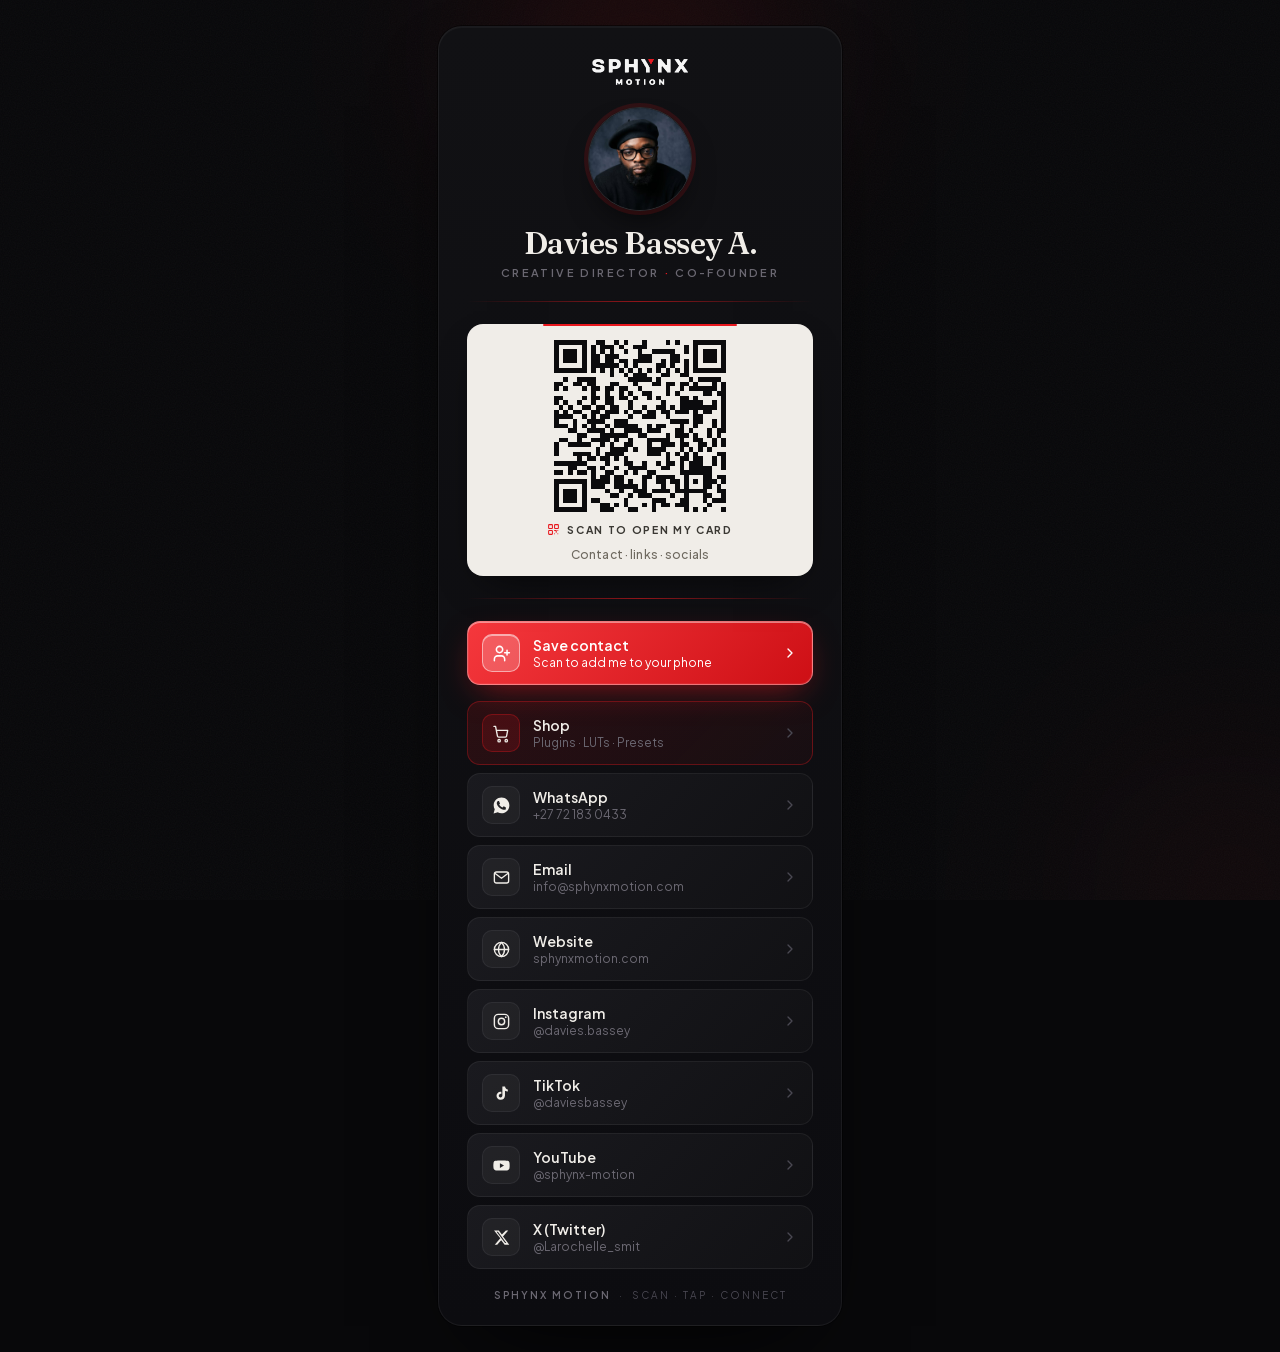
<file: index.html>
<!doctype html>
<html lang="en">
<head>
<title>Sphynx Motion Card</title>
<meta charset="utf-8">
<meta name="viewport" content="width=device-width, initial-scale=1, viewport-fit=cover">
<meta name="description" content="Davies Bassey A. — Sphynx Motion. Cinematic motion & brand film.">
<meta name="robots" content="noindex, nofollow">
<meta name="theme-color" content="#08080A">
<link rel="manifest" href="manifest.webmanifest">
<meta name="apple-mobile-web-app-capable" content="yes">
<meta name="mobile-web-app-capable" content="yes">
<meta name="apple-mobile-web-app-status-bar-style" content="black-translucent">
<meta name="apple-mobile-web-app-title" content="Sphynx">
<link rel="apple-touch-icon" href="icons/apple-touch-icon.png">
<link rel="icon" type="image/png" sizes="512x512" href="icons/icon-512.png">
<style>html,body{background:#08080A}</style>
<script>if('serviceWorker' in navigator){addEventListener('load',function(){navigator.serviceWorker.register('sw.js').then(function(r){r.update();}).catch(function(){});});}</script>
<style>
@font-face{font-family:'Fraunces';font-style:normal;font-weight:380 640;font-display:swap;src:url([data-uri]) format('woff2');unicode-range:U+0000-00FF, U+0131, U+0152-0153, U+02BB-02BC, U+02C6, U+02DA, U+02DC, U+0304, U+0308, U+0329, U+2000-206F, U+20AC, U+2122, U+2191, U+2193, U+2212, U+2215, U+FEFF, U+FFFD;}
@font-face{font-family:'Plus Jakarta Sans';font-style:normal;font-weight:400 700;font-display:swap;src:url([data-uri]) format('woff2');unicode-range:U+0000-00FF, U+0131, U+0152-0153, U+02BB-02BC, U+02C6, U+02DA, U+02DC, U+0304, U+0308, U+0329, U+2000-206F, U+20AC, U+2122, U+2191, U+2193, U+2212, U+2215, U+FEFF, U+FFFD;}
:root{
  --bg:#08080A; --bg2:#0C0C10; --surface:#111114; --surface-el:#1A1A1F;
  --border:rgba(255,255,255,.06); --border-2:rgba(255,255,255,.12);
  --text:#F0EDE8; --muted:#6B6872; --muted-2:#4A4852;
  --accent:#E8181E; --accent-2:#FF6B6E;
  --paper:#F0EDE8; --paper-ink:#0B0B0D;
  --display:'Fraunces',Georgia,serif; --ui:'Plus Jakarta Sans',system-ui,sans-serif;
}
*{box-sizing:border-box}
html{-webkit-text-size-adjust:100%}
body{margin:0;min-height:100dvh;background:var(--bg);color:var(--text);
  font-family:var(--ui);-webkit-font-smoothing:antialiased;
  display:flex;align-items:safe center;justify-content:center;
  padding:26px 16px;position:relative;overflow-x:hidden}
.atmos{position:fixed;inset:0;z-index:0;pointer-events:none;overflow:hidden}
.glow{position:absolute;border-radius:50%;filter:blur(90px);will-change:transform}
.glow.a{width:460px;height:460px;top:-180px;left:50%;margin-left:-230px;
  background:radial-gradient(circle,rgba(232,24,30,.16),transparent 68%);animation:drift 26s ease-in-out infinite}
.glow.b{width:420px;height:420px;bottom:-200px;right:-160px;background:radial-gradient(circle,rgba(232,24,30,.07),transparent 70%)}
.grain{position:absolute;inset:0;opacity:.04;mix-blend-mode:soft-light;
  background-image:url("data:image/svg+xml,%3Csvg xmlns='http://www.w3.org/2000/svg' width='140' height='140'%3E%3Cfilter id='n'%3E%3CfeTurbulence type='fractalNoise' baseFrequency='.85' numOctaves='2'/%3E%3C/filter%3E%3Crect width='100%25' height='100%25' filter='url(%23n)'/%3E%3C/svg%3E")}
@keyframes drift{0%,100%{transform:translate(0,0)}50%{transform:translate(-30px,30px)}}

.card{position:relative;z-index:1;width:100%;max-width:404px;
  background:linear-gradient(180deg,var(--surface),var(--bg2));
  border:1px solid var(--border);border-radius:24px;padding:30px 28px 24px;
  box-shadow:0 1px 0 rgba(255,255,255,.04) inset,0 40px 90px -40px rgba(0,0,0,.95),0 0 0 1px rgba(0,0,0,.5);
  opacity:0;transform:translateY(14px);animation:rise .85s cubic-bezier(.2,.7,.2,1) .05s forwards}
@keyframes rise{to{opacity:1;transform:none}}

.logo{display:block;height:26px;width:auto;margin:2px auto 22px;opacity:.96}
.hero{display:flex;flex-direction:column;align-items:center;text-align:center}
.avatar{width:104px;height:104px;border-radius:50%;object-fit:cover;border:1px solid var(--border-2);
  box-shadow:0 0 0 4px rgba(232,24,30,.14),0 16px 34px -14px rgba(0,0,0,.9)}
.name{font-family:var(--display);font-weight:560;font-optical-sizing:auto;font-size:31px;line-height:1.08;letter-spacing:-.015em;margin:16px 0 6px;text-wrap:balance}
.role{font-size:11px;font-weight:600;letter-spacing:.22em;text-transform:uppercase;color:var(--muted);margin:0}
.role .dot{color:var(--accent)}
.rule{height:1px;margin:22px 0;background:linear-gradient(to right,transparent,var(--accent),transparent);opacity:.6}

.qr-wrap{background:var(--paper);border-radius:16px;padding:16px 16px 14px;display:flex;flex-direction:column;align-items:center;gap:11px;box-shadow:0 16px 40px -20px rgba(0,0,0,.85);position:relative}
.qr-wrap::before{content:"";position:absolute;top:0;left:22%;right:22%;height:2px;background:var(--accent);border-radius:2px}
.qr{width:172px;height:172px;color:var(--paper-ink);display:block}
.qr svg{width:100%;height:100%;display:block}
.qr-cap{display:flex;align-items:center;gap:7px;font-size:10.5px;font-weight:700;letter-spacing:.16em;text-transform:uppercase;color:#3a3833}
.qr-cap svg{width:13px;height:13px;color:var(--accent)}
.qr-url{font-size:12px;color:#6f6a60;letter-spacing:.01em;font-weight:500}

.links{display:flex;flex-direction:column;gap:8px}
.link{display:flex;align-items:center;gap:13px;padding:12px 14px;border-radius:13px;text-decoration:none;color:var(--text);width:100%;text-align:left;font-family:var(--ui);font-size:inherit;cursor:pointer;
  background:linear-gradient(135deg,var(--surface-el),var(--surface));border:1px solid var(--border);
  transition:border-color .22s,transform .12s,box-shadow .22s,background .22s}
.ic{width:38px;height:38px;border-radius:10px;flex:none;display:grid;place-items:center;color:var(--text);background:rgba(255,255,255,.04);border:1px solid var(--border);transition:color .22s,background .22s,border-color .22s}
.ic svg{width:19px;height:19px;display:block}
.lt{display:flex;flex-direction:column;line-height:1.25;min-width:0}
.lt .k{font-size:14px;font-weight:600}
.lt .v{font-size:12px;color:var(--muted);overflow:hidden;text-overflow:ellipsis;white-space:nowrap;transition:color .22s}
.go{margin-left:auto;color:var(--muted-2);flex:none;transition:color .22s,transform .28s ease}
.go svg{width:16px;height:16px;display:block}

.link.feature{background:linear-gradient(135deg,rgba(232,24,30,.13),rgba(232,24,30,.045));border-color:rgba(232,24,30,.34)}
.link.feature .ic{color:var(--accent2);background:rgba(232,24,30,.15);border-color:rgba(232,24,30,.32)}

.link:hover,.link:active,.link.primary{
  background:linear-gradient(135deg,rgba(255,58,63,.96),rgba(214,16,22,.96));
  border-color:rgba(255,255,255,.38);
  box-shadow:0 12px 34px -12px rgba(232,24,30,.62),inset 0 1px 0 rgba(255,255,255,.4),inset 0 0 0 1px rgba(255,255,255,.06);
  transform:translateY(-1px)}
.link.primary{transform:none}
.link:hover .lt .k,.link:active .lt .k,.link.primary .lt .k,
.link:hover .lt .v,.link:active .lt .v,.link.primary .lt .v,
.link:hover .go,.link:active .go,.link.primary .go{color:#fff}
.link:hover .ic,.link:active .ic,.link.primary .ic{color:#fff;background:rgba(255,255,255,.20);border-color:rgba(255,255,255,.5);box-shadow:inset 0 1px 0 rgba(255,255,255,.5)}
.link:focus-visible{outline:2px solid #fff;outline-offset:2px}
.link.primary:focus-visible{outline:2px solid var(--accent-2)}
.link.primary[aria-expanded="true"] .go{transform:rotate(90deg)}

.savepanel{overflow:hidden;max-height:0;opacity:0;transition:max-height .42s cubic-bezier(.2,.7,.2,1),opacity .3s ease,margin-top .3s ease;margin-top:0}
.savepanel.open{max-height:360px;opacity:1;margin-top:8px}
.savecard{background:var(--paper);border-radius:14px;padding:16px;display:flex;flex-direction:column;align-items:center;gap:9px;position:relative}
.savecard::before{content:"";position:absolute;top:0;left:26%;right:26%;height:2px;background:var(--accent);border-radius:2px}
.savecard .qr{width:186px;height:186px}
.savecard .cap{font-size:11px;font-weight:700;letter-spacing:.1em;text-transform:uppercase;color:#3a3833;text-align:center}
.savecard .sub{font-size:11.5px;color:#6f6a60;text-align:center;font-weight:500}

footer{margin-top:20px;text-align:center;font-size:10px;letter-spacing:.2em;text-transform:uppercase;color:var(--muted-2)}
footer b{color:var(--muted);font-weight:600}

@media (max-width:360px){.card{padding:26px 20px 20px}.name{font-size:28px}.qr{width:154px;height:154px}}
@media (prefers-reduced-motion:reduce){.glow{animation:none}.card{animation:none;opacity:1;transform:none}.savepanel{transition:none}}
</style>
</head>
<body>
<div class="atmos" aria-hidden="true"><div class="glow a"></div><div class="glow b"></div><div class="grain"></div></div>

<main class="card">
  <img class="logo" alt="Sphynx Motion" src="[data-uri]">
  <div class="hero">
    <img class="avatar" alt="Davies Bassey A." src="[data-uri]">
    <h1 class="name">Davies Bassey A.</h1>
    <p class="role">Creative Director <span class="dot">&middot;</span> Co-Founder</p>
  </div>

  <div class="rule"></div>

  <div class="qr-wrap">
    <div class="qr"><svg xmlns="http://www.w3.org/2000/svg" viewBox="0 0 37 37" shape-rendering="crispEdges" fill="currentColor"><rect x="0" y="0" width="7" height="1"/><rect x="9" y="0" width="2" height="1"/><rect x="13" y="0" width="1" height="1"/><rect x="15" y="0" width="1" height="1"/><rect x="19" y="0" width="1" height="1"/><rect x="24" y="0" width="1" height="1"/><rect x="26" y="0" width="1" height="1"/><rect x="30" y="0" width="7" height="1"/><rect x="0" y="1" width="1" height="1"/><rect x="6" y="1" width="1" height="1"/><rect x="8" y="1" width="1" height="1"/><rect x="10" y="1" width="3" height="1"/><rect x="14" y="1" width="1" height="1"/><rect x="17" y="1" width="3" height="1"/><rect x="28" y="1" width="1" height="1"/><rect x="30" y="1" width="1" height="1"/><rect x="36" y="1" width="1" height="1"/><rect x="0" y="2" width="1" height="1"/><rect x="2" y="2" width="3" height="1"/><rect x="6" y="2" width="1" height="1"/><rect x="8" y="2" width="1" height="1"/><rect x="10" y="2" width="1" height="1"/><rect x="12" y="2" width="1" height="1"/><rect x="15" y="2" width="1" height="1"/><rect x="18" y="2" width="1" height="1"/><rect x="21" y="2" width="5" height="1"/><rect x="28" y="2" width="1" height="1"/><rect x="30" y="2" width="1" height="1"/><rect x="32" y="2" width="3" height="1"/><rect x="36" y="2" width="1" height="1"/><rect x="0" y="3" width="1" height="1"/><rect x="2" y="3" width="3" height="1"/><rect x="6" y="3" width="1" height="1"/><rect x="8" y="3" width="2" height="1"/><rect x="11" y="3" width="3" height="1"/><rect x="18" y="3" width="3" height="1"/><rect x="25" y="3" width="2" height="1"/><rect x="30" y="3" width="1" height="1"/><rect x="32" y="3" width="3" height="1"/><rect x="36" y="3" width="1" height="1"/><rect x="0" y="4" width="1" height="1"/><rect x="2" y="4" width="3" height="1"/><rect x="6" y="4" width="1" height="1"/><rect x="8" y="4" width="2" height="1"/><rect x="11" y="4" width="2" height="1"/><rect x="14" y="4" width="2" height="1"/><rect x="17" y="4" width="4" height="1"/><rect x="23" y="4" width="1" height="1"/><rect x="25" y="4" width="2" height="1"/><rect x="28" y="4" width="1" height="1"/><rect x="30" y="4" width="1" height="1"/><rect x="32" y="4" width="3" height="1"/><rect x="36" y="4" width="1" height="1"/><rect x="0" y="5" width="1" height="1"/><rect x="6" y="5" width="1" height="1"/><rect x="8" y="5" width="6" height="1"/><rect x="15" y="5" width="1" height="1"/><rect x="17" y="5" width="1" height="1"/><rect x="22" y="5" width="2" height="1"/><rect x="25" y="5" width="1" height="1"/><rect x="28" y="5" width="1" height="1"/><rect x="30" y="5" width="1" height="1"/><rect x="36" y="5" width="1" height="1"/><rect x="0" y="6" width="7" height="1"/><rect x="8" y="6" width="1" height="1"/><rect x="10" y="6" width="1" height="1"/><rect x="12" y="6" width="1" height="1"/><rect x="14" y="6" width="1" height="1"/><rect x="16" y="6" width="1" height="1"/><rect x="18" y="6" width="1" height="1"/><rect x="20" y="6" width="1" height="1"/><rect x="22" y="6" width="1" height="1"/><rect x="24" y="6" width="1" height="1"/><rect x="26" y="6" width="1" height="1"/><rect x="28" y="6" width="1" height="1"/><rect x="30" y="6" width="7" height="1"/><rect x="12" y="7" width="1" height="1"/><rect x="15" y="7" width="1" height="1"/><rect x="17" y="7" width="3" height="1"/><rect x="23" y="7" width="2" height="1"/><rect x="27" y="7" width="2" height="1"/><rect x="2" y="8" width="1" height="1"/><rect x="5" y="8" width="4" height="1"/><rect x="16" y="8" width="5" height="1"/><rect x="22" y="8" width="1" height="1"/><rect x="29" y="8" width="1" height="1"/><rect x="31" y="8" width="5" height="1"/><rect x="0" y="9" width="2" height="1"/><rect x="4" y="9" width="2" height="1"/><rect x="7" y="9" width="2" height="1"/><rect x="12" y="9" width="2" height="1"/><rect x="17" y="9" width="1" height="1"/><rect x="21" y="9" width="2" height="1"/><rect x="24" y="9" width="2" height="1"/><rect x="27" y="9" width="2" height="1"/><rect x="30" y="9" width="1" height="1"/><rect x="34" y="9" width="1" height="1"/><rect x="36" y="9" width="1" height="1"/><rect x="0" y="10" width="1" height="1"/><rect x="2" y="10" width="1" height="1"/><rect x="6" y="10" width="1" height="1"/><rect x="8" y="10" width="2" height="1"/><rect x="11" y="10" width="2" height="1"/><rect x="14" y="10" width="2" height="1"/><rect x="18" y="10" width="1" height="1"/><rect x="24" y="10" width="1" height="1"/><rect x="27" y="10" width="1" height="1"/><rect x="29" y="10" width="6" height="1"/><rect x="36" y="10" width="1" height="1"/><rect x="8" y="11" width="1" height="1"/><rect x="11" y="11" width="1" height="1"/><rect x="14" y="11" width="1" height="1"/><rect x="16" y="11" width="1" height="1"/><rect x="19" y="11" width="2" height="1"/><rect x="24" y="11" width="1" height="1"/><rect x="26" y="11" width="1" height="1"/><rect x="32" y="11" width="2" height="1"/><rect x="35" y="11" width="2" height="1"/><rect x="0" y="12" width="2" height="1"/><rect x="6" y="12" width="1" height="1"/><rect x="8" y="12" width="2" height="1"/><rect x="11" y="12" width="2" height="1"/><rect x="14" y="12" width="2" height="1"/><rect x="17" y="12" width="1" height="1"/><rect x="20" y="12" width="1" height="1"/><rect x="22" y="12" width="1" height="1"/><rect x="27" y="12" width="2" height="1"/><rect x="30" y="12" width="1" height="1"/><rect x="36" y="12" width="1" height="1"/><rect x="0" y="13" width="1" height="1"/><rect x="2" y="13" width="1" height="1"/><rect x="5" y="13" width="1" height="1"/><rect x="8" y="13" width="1" height="1"/><rect x="11" y="13" width="2" height="1"/><rect x="16" y="13" width="1" height="1"/><rect x="23" y="13" width="1" height="1"/><rect x="27" y="13" width="5" height="1"/><rect x="34" y="13" width="1" height="1"/><rect x="36" y="13" width="1" height="1"/><rect x="1" y="14" width="1" height="1"/><rect x="3" y="14" width="1" height="1"/><rect x="6" y="14" width="2" height="1"/><rect x="9" y="14" width="2" height="1"/><rect x="12" y="14" width="2" height="1"/><rect x="16" y="14" width="1" height="1"/><rect x="19" y="14" width="1" height="1"/><rect x="22" y="14" width="2" height="1"/><rect x="25" y="14" width="1" height="1"/><rect x="27" y="14" width="8" height="1"/><rect x="36" y="14" width="1" height="1"/><rect x="0" y="15" width="1" height="1"/><rect x="2" y="15" width="1" height="1"/><rect x="4" y="15" width="2" height="1"/><rect x="8" y="15" width="2" height="1"/><rect x="11" y="15" width="3" height="1"/><rect x="15" y="15" width="1" height="1"/><rect x="17" y="15" width="2" height="1"/><rect x="20" y="15" width="2" height="1"/><rect x="23" y="15" width="2" height="1"/><rect x="26" y="15" width="3" height="1"/><rect x="30" y="15" width="1" height="1"/><rect x="32" y="15" width="2" height="1"/><rect x="36" y="15" width="1" height="1"/><rect x="0" y="16" width="4" height="1"/><rect x="6" y="16" width="1" height="1"/><rect x="8" y="16" width="1" height="1"/><rect x="10" y="16" width="2" height="1"/><rect x="16" y="16" width="1" height="1"/><rect x="19" y="16" width="3" height="1"/><rect x="24" y="16" width="1" height="1"/><rect x="30" y="16" width="2" height="1"/><rect x="36" y="16" width="1" height="1"/><rect x="0" y="17" width="1" height="1"/><rect x="4" y="17" width="1" height="1"/><rect x="7" y="17" width="4" height="1"/><rect x="13" y="17" width="3" height="1"/><rect x="25" y="17" width="4" height="1"/><rect x="30" y="17" width="2" height="1"/><rect x="34" y="17" width="1" height="1"/><rect x="36" y="17" width="1" height="1"/><rect x="0" y="18" width="3" height="1"/><rect x="4" y="18" width="1" height="1"/><rect x="6" y="18" width="1" height="1"/><rect x="8" y="18" width="1" height="1"/><rect x="11" y="18" width="1" height="1"/><rect x="13" y="18" width="5" height="1"/><rect x="20" y="18" width="1" height="1"/><rect x="22" y="18" width="2" height="1"/><rect x="27" y="18" width="1" height="1"/><rect x="30" y="18" width="1" height="1"/><rect x="34" y="18" width="1" height="1"/><rect x="36" y="18" width="1" height="1"/><rect x="3" y="19" width="2" height="1"/><rect x="7" y="19" width="4" height="1"/><rect x="12" y="19" width="1" height="1"/><rect x="15" y="19" width="4" height="1"/><rect x="20" y="19" width="3" height="1"/><rect x="26" y="19" width="2" height="1"/><rect x="29" y="19" width="1" height="1"/><rect x="33" y="19" width="1" height="1"/><rect x="35" y="19" width="2" height="1"/><rect x="5" y="20" width="2" height="1"/><rect x="10" y="20" width="6" height="1"/><rect x="18" y="20" width="2" height="1"/><rect x="24" y="20" width="1" height="1"/><rect x="26" y="20" width="3" height="1"/><rect x="30" y="20" width="1" height="1"/><rect x="33" y="20" width="1" height="1"/><rect x="35" y="20" width="1" height="1"/><rect x="1" y="21" width="2" height="1"/><rect x="5" y="21" width="1" height="1"/><rect x="8" y="21" width="4" height="1"/><rect x="13" y="21" width="1" height="1"/><rect x="16" y="21" width="1" height="1"/><rect x="20" y="21" width="5" height="1"/><rect x="27" y="21" width="1" height="1"/><rect x="30" y="21" width="2" height="1"/><rect x="34" y="21" width="1" height="1"/><rect x="36" y="21" width="1" height="1"/><rect x="0" y="22" width="1" height="1"/><rect x="3" y="22" width="5" height="1"/><rect x="10" y="22" width="1" height="1"/><rect x="12" y="22" width="1" height="1"/><rect x="15" y="22" width="2" height="1"/><rect x="20" y="22" width="1" height="1"/><rect x="23" y="22" width="3" height="1"/><rect x="27" y="22" width="2" height="1"/><rect x="31" y="22" width="2" height="1"/><rect x="34" y="22" width="1" height="1"/><rect x="36" y="22" width="1" height="1"/><rect x="0" y="23" width="1" height="1"/><rect x="9" y="23" width="1" height="1"/><rect x="12" y="23" width="4" height="1"/><rect x="17" y="23" width="1" height="1"/><rect x="20" y="23" width="4" height="1"/><rect x="27" y="23" width="1" height="1"/><rect x="29" y="23" width="1" height="1"/><rect x="31" y="23" width="1" height="1"/><rect x="33" y="23" width="1" height="1"/><rect x="0" y="24" width="1" height="1"/><rect x="4" y="24" width="4" height="1"/><rect x="9" y="24" width="1" height="1"/><rect x="11" y="24" width="4" height="1"/><rect x="20" y="24" width="3" height="1"/><rect x="24" y="24" width="1" height="1"/><rect x="26" y="24" width="1" height="1"/><rect x="28" y="24" width="1" height="1"/><rect x="30" y="24" width="1" height="1"/><rect x="35" y="24" width="2" height="1"/><rect x="5" y="25" width="1" height="1"/><rect x="7" y="25" width="2" height="1"/><rect x="10" y="25" width="2" height="1"/><rect x="13" y="25" width="1" height="1"/><rect x="15" y="25" width="1" height="1"/><rect x="24" y="25" width="1" height="1"/><rect x="27" y="25" width="2" height="1"/><rect x="30" y="25" width="2" height="1"/><rect x="34" y="25" width="1" height="1"/><rect x="36" y="25" width="1" height="1"/><rect x="0" y="26" width="7" height="1"/><rect x="11" y="26" width="1" height="1"/><rect x="15" y="26" width="2" height="1"/><rect x="19" y="26" width="1" height="1"/><rect x="22" y="26" width="1" height="1"/><rect x="24" y="26" width="2" height="1"/><rect x="27" y="26" width="1" height="1"/><rect x="29" y="26" width="3" height="1"/><rect x="34" y="26" width="1" height="1"/><rect x="36" y="26" width="1" height="1"/><rect x="3" y="27" width="2" height="1"/><rect x="7" y="27" width="2" height="1"/><rect x="10" y="27" width="1" height="1"/><rect x="13" y="27" width="1" height="1"/><rect x="16" y="27" width="4" height="1"/><rect x="23" y="27" width="2" height="1"/><rect x="27" y="27" width="1" height="1"/><rect x="29" y="27" width="5" height="1"/><rect x="36" y="27" width="1" height="1"/><rect x="0" y="28" width="2" height="1"/><rect x="3" y="28" width="1" height="1"/><rect x="5" y="28" width="2" height="1"/><rect x="8" y="28" width="1" height="1"/><rect x="11" y="28" width="2" height="1"/><rect x="15" y="28" width="1" height="1"/><rect x="17" y="28" width="1" height="1"/><rect x="20" y="28" width="2" height="1"/><rect x="27" y="28" width="7" height="1"/><rect x="8" y="29" width="1" height="1"/><rect x="10" y="29" width="2" height="1"/><rect x="13" y="29" width="2" height="1"/><rect x="19" y="29" width="2" height="1"/><rect x="22" y="29" width="4" height="1"/><rect x="28" y="29" width="1" height="1"/><rect x="32" y="29" width="2" height="1"/><rect x="35" y="29" width="2" height="1"/><rect x="0" y="30" width="7" height="1"/><rect x="8" y="30" width="4" height="1"/><rect x="13" y="30" width="2" height="1"/><rect x="16" y="30" width="1" height="1"/><rect x="19" y="30" width="1" height="1"/><rect x="22" y="30" width="2" height="1"/><rect x="25" y="30" width="2" height="1"/><rect x="28" y="30" width="1" height="1"/><rect x="30" y="30" width="1" height="1"/><rect x="32" y="30" width="3" height="1"/><rect x="36" y="30" width="1" height="1"/><rect x="0" y="31" width="1" height="1"/><rect x="6" y="31" width="1" height="1"/><rect x="8" y="31" width="3" height="1"/><rect x="13" y="31" width="5" height="1"/><rect x="19" y="31" width="1" height="1"/><rect x="23" y="31" width="1" height="1"/><rect x="26" y="31" width="1" height="1"/><rect x="28" y="31" width="1" height="1"/><rect x="32" y="31" width="2" height="1"/><rect x="35" y="31" width="1" height="1"/><rect x="0" y="32" width="1" height="1"/><rect x="2" y="32" width="3" height="1"/><rect x="6" y="32" width="1" height="1"/><rect x="11" y="32" width="1" height="1"/><rect x="14" y="32" width="1" height="1"/><rect x="17" y="32" width="3" height="1"/><rect x="21" y="32" width="4" height="1"/><rect x="26" y="32" width="7" height="1"/><rect x="35" y="32" width="2" height="1"/><rect x="0" y="33" width="1" height="1"/><rect x="2" y="33" width="3" height="1"/><rect x="6" y="33" width="1" height="1"/><rect x="12" y="33" width="2" height="1"/><rect x="16" y="33" width="1" height="1"/><rect x="18" y="33" width="3" height="1"/><rect x="25" y="33" width="1" height="1"/><rect x="28" y="33" width="1" height="1"/><rect x="32" y="33" width="2" height="1"/><rect x="36" y="33" width="1" height="1"/><rect x="0" y="34" width="1" height="1"/><rect x="2" y="34" width="3" height="1"/><rect x="6" y="34" width="1" height="1"/><rect x="8" y="34" width="2" height="1"/><rect x="15" y="34" width="1" height="1"/><rect x="21" y="34" width="3" height="1"/><rect x="27" y="34" width="2" height="1"/><rect x="32" y="34" width="1" height="1"/><rect x="34" y="34" width="3" height="1"/><rect x="0" y="35" width="1" height="1"/><rect x="6" y="35" width="1" height="1"/><rect x="10" y="35" width="2" height="1"/><rect x="13" y="35" width="1" height="1"/><rect x="15" y="35" width="1" height="1"/><rect x="19" y="35" width="1" height="1"/><rect x="21" y="35" width="1" height="1"/><rect x="23" y="35" width="2" height="1"/><rect x="26" y="35" width="3" height="1"/><rect x="33" y="35" width="1" height="1"/><rect x="0" y="36" width="7" height="1"/><rect x="10" y="36" width="3" height="1"/><rect x="16" y="36" width="2" height="1"/><rect x="21" y="36" width="1" height="1"/><rect x="28" y="36" width="1" height="1"/><rect x="30" y="36" width="1" height="1"/><rect x="32" y="36" width="1" height="1"/><rect x="36" y="36" width="1" height="1"/></svg></div>
    <div class="qr-cap"><svg viewBox="0 0 24 24" fill="none" stroke="currentColor" stroke-width="1.9" stroke-linecap="round" stroke-linejoin="round"><rect x="3" y="3" width="7" height="7" rx="1"/><rect x="14" y="3" width="7" height="7" rx="1"/><rect x="3" y="14" width="7" height="7" rx="1"/><path d="M14 14h3v3M20 14v.01M14 20v.01M20 20v.01M17 17h.01"/></svg> Scan to open my card</div>
    <div class="qr-url">Contact &middot; links &middot; socials</div>
  </div>

  <div class="rule"></div>

  <div class="links">
    <button class="link primary" id="saveBtn" type="button" aria-expanded="false" aria-controls="savePanel">
      <span class="ic" aria-hidden="true"><svg viewBox="0 0 24 24" fill="none" stroke="currentColor" stroke-width="1.9" stroke-linecap="round" stroke-linejoin="round"><path d="M16 21v-2a4 4 0 0 0-4-4H7a4 4 0 0 0-4 4v2"/><circle cx="9.5" cy="7" r="4"/><path d="M19 8v6M22 11h-6"/></svg></span>
      <span class="lt"><span class="k">Save contact</span><span class="v">Scan to add me to your phone</span></span>
      <span class="go" aria-hidden="true"><svg viewBox="0 0 24 24" fill="none" stroke="currentColor" stroke-width="2" stroke-linecap="round" stroke-linejoin="round"><path d="M9 6l6 6-6 6"/></svg></span>
    </button>

    <div class="savepanel" id="savePanel">
      <div class="savecard">
        <div class="qr" style="color:var(--paper-ink)"><svg xmlns="http://www.w3.org/2000/svg" viewBox="0 0 61 61" shape-rendering="crispEdges" fill="currentColor"><rect x="0" y="0" width="7" height="1"/><rect x="8" y="0" width="2" height="1"/><rect x="11" y="0" width="5" height="1"/><rect x="18" y="0" width="3" height="1"/><rect x="24" y="0" width="1" height="1"/><rect x="26" y="0" width="1" height="1"/><rect x="31" y="0" width="2" height="1"/><rect x="38" y="0" width="1" height="1"/><rect x="41" y="0" width="4" height="1"/><rect x="47" y="0" width="1" height="1"/><rect x="51" y="0" width="2" height="1"/><rect x="54" y="0" width="7" height="1"/><rect x="0" y="1" width="1" height="1"/><rect x="6" y="1" width="1" height="1"/><rect x="12" y="1" width="4" height="1"/><rect x="18" y="1" width="2" height="1"/><rect x="21" y="1" width="1" height="1"/><rect x="27" y="1" width="1" height="1"/><rect x="29" y="1" width="2" height="1"/><rect x="34" y="1" width="2" height="1"/><rect x="37" y="1" width="1" height="1"/><rect x="40" y="1" width="2" height="1"/><rect x="43" y="1" width="4" height="1"/><rect x="49" y="1" width="1" height="1"/><rect x="51" y="1" width="2" height="1"/><rect x="54" y="1" width="1" height="1"/><rect x="60" y="1" width="1" height="1"/><rect x="0" y="2" width="1" height="1"/><rect x="2" y="2" width="3" height="1"/><rect x="6" y="2" width="1" height="1"/><rect x="9" y="2" width="3" height="1"/><rect x="13" y="2" width="3" height="1"/><rect x="18" y="2" width="1" height="1"/><rect x="23" y="2" width="1" height="1"/><rect x="26" y="2" width="3" height="1"/><rect x="32" y="2" width="2" height="1"/><rect x="35" y="2" width="1" height="1"/><rect x="37" y="2" width="1" height="1"/><rect x="40" y="2" width="1" height="1"/><rect x="42" y="2" width="1" height="1"/><rect x="47" y="2" width="2" height="1"/><rect x="50" y="2" width="3" height="1"/><rect x="54" y="2" width="1" height="1"/><rect x="56" y="2" width="3" height="1"/><rect x="60" y="2" width="1" height="1"/><rect x="0" y="3" width="1" height="1"/><rect x="2" y="3" width="3" height="1"/><rect x="6" y="3" width="1" height="1"/><rect x="8" y="3" width="1" height="1"/><rect x="11" y="3" width="1" height="1"/><rect x="14" y="3" width="2" height="1"/><rect x="17" y="3" width="1" height="1"/><rect x="22" y="3" width="3" height="1"/><rect x="27" y="3" width="1" height="1"/><rect x="29" y="3" width="5" height="1"/><rect x="38" y="3" width="1" height="1"/><rect x="40" y="3" width="1" height="1"/><rect x="49" y="3" width="2" height="1"/><rect x="52" y="3" width="1" height="1"/><rect x="54" y="3" width="1" height="1"/><rect x="56" y="3" width="3" height="1"/><rect x="60" y="3" width="1" height="1"/><rect x="0" y="4" width="1" height="1"/><rect x="2" y="4" width="3" height="1"/><rect x="6" y="4" width="1" height="1"/><rect x="8" y="4" width="4" height="1"/><rect x="14" y="4" width="5" height="1"/><rect x="22" y="4" width="1" height="1"/><rect x="25" y="4" width="8" height="1"/><rect x="35" y="4" width="1" height="1"/><rect x="38" y="4" width="3" height="1"/><rect x="42" y="4" width="2" height="1"/><rect x="45" y="4" width="1" height="1"/><rect x="50" y="4" width="2" height="1"/><rect x="54" y="4" width="1" height="1"/><rect x="56" y="4" width="3" height="1"/><rect x="60" y="4" width="1" height="1"/><rect x="0" y="5" width="1" height="1"/><rect x="6" y="5" width="1" height="1"/><rect x="8" y="5" width="4" height="1"/><rect x="13" y="5" width="1" height="1"/><rect x="15" y="5" width="5" height="1"/><rect x="21" y="5" width="1" height="1"/><rect x="25" y="5" width="2" height="1"/><rect x="28" y="5" width="1" height="1"/><rect x="32" y="5" width="1" height="1"/><rect x="36" y="5" width="3" height="1"/><rect x="40" y="5" width="1" height="1"/><rect x="42" y="5" width="3" height="1"/><rect x="46" y="5" width="3" height="1"/><rect x="50" y="5" width="1" height="1"/><rect x="54" y="5" width="1" height="1"/><rect x="60" y="5" width="1" height="1"/><rect x="0" y="6" width="7" height="1"/><rect x="8" y="6" width="1" height="1"/><rect x="10" y="6" width="1" height="1"/><rect x="12" y="6" width="1" height="1"/><rect x="14" y="6" width="1" height="1"/><rect x="16" y="6" width="1" height="1"/><rect x="18" y="6" width="1" height="1"/><rect x="20" y="6" width="1" height="1"/><rect x="22" y="6" width="1" height="1"/><rect x="24" y="6" width="1" height="1"/><rect x="26" y="6" width="1" height="1"/><rect x="28" y="6" width="1" height="1"/><rect x="30" y="6" width="1" height="1"/><rect x="32" y="6" width="1" height="1"/><rect x="34" y="6" width="1" height="1"/><rect x="36" y="6" width="1" height="1"/><rect x="38" y="6" width="1" height="1"/><rect x="40" y="6" width="1" height="1"/><rect x="42" y="6" width="1" height="1"/><rect x="44" y="6" width="1" height="1"/><rect x="46" y="6" width="1" height="1"/><rect x="48" y="6" width="1" height="1"/><rect x="50" y="6" width="1" height="1"/><rect x="52" y="6" width="1" height="1"/><rect x="54" y="6" width="7" height="1"/><rect x="8" y="7" width="1" height="1"/><rect x="11" y="7" width="1" height="1"/><rect x="16" y="7" width="2" height="1"/><rect x="20" y="7" width="1" height="1"/><rect x="22" y="7" width="3" height="1"/><rect x="26" y="7" width="3" height="1"/><rect x="32" y="7" width="2" height="1"/><rect x="35" y="7" width="2" height="1"/><rect x="38" y="7" width="2" height="1"/><rect x="41" y="7" width="1" height="1"/><rect x="43" y="7" width="1" height="1"/><rect x="45" y="7" width="3" height="1"/><rect x="0" y="8" width="1" height="1"/><rect x="4" y="8" width="1" height="1"/><rect x="6" y="8" width="4" height="1"/><rect x="11" y="8" width="2" height="1"/><rect x="15" y="8" width="1" height="1"/><rect x="17" y="8" width="2" height="1"/><rect x="20" y="8" width="1" height="1"/><rect x="23" y="8" width="1" height="1"/><rect x="26" y="8" width="8" height="1"/><rect x="35" y="8" width="3" height="1"/><rect x="41" y="8" width="1" height="1"/><rect x="44" y="8" width="1" height="1"/><rect x="46" y="8" width="1" height="1"/><rect x="48" y="8" width="2" height="1"/><rect x="53" y="8" width="5" height="1"/><rect x="60" y="8" width="1" height="1"/><rect x="0" y="9" width="1" height="1"/><rect x="3" y="9" width="3" height="1"/><rect x="7" y="9" width="2" height="1"/><rect x="11" y="9" width="1" height="1"/><rect x="14" y="9" width="1" height="1"/><rect x="17" y="9" width="3" height="1"/><rect x="21" y="9" width="1" height="1"/><rect x="23" y="9" width="3" height="1"/><rect x="28" y="9" width="5" height="1"/><rect x="35" y="9" width="1" height="1"/><rect x="38" y="9" width="1" height="1"/><rect x="42" y="9" width="2" height="1"/><rect x="45" y="9" width="1" height="1"/><rect x="50" y="9" width="2" height="1"/><rect x="54" y="9" width="1" height="1"/><rect x="58" y="9" width="1" height="1"/><rect x="60" y="9" width="1" height="1"/><rect x="1" y="10" width="2" height="1"/><rect x="4" y="10" width="3" height="1"/><rect x="11" y="10" width="3" height="1"/><rect x="15" y="10" width="4" height="1"/><rect x="20" y="10" width="1" height="1"/><rect x="23" y="10" width="2" height="1"/><rect x="26" y="10" width="1" height="1"/><rect x="29" y="10" width="1" height="1"/><rect x="36" y="10" width="1" height="1"/><rect x="39" y="10" width="1" height="1"/><rect x="41" y="10" width="2" height="1"/><rect x="44" y="10" width="1" height="1"/><rect x="46" y="10" width="1" height="1"/><rect x="48" y="10" width="1" height="1"/><rect x="51" y="10" width="4" height="1"/><rect x="57" y="10" width="1" height="1"/><rect x="0" y="11" width="3" height="1"/><rect x="5" y="11" width="1" height="1"/><rect x="7" y="11" width="1" height="1"/><rect x="9" y="11" width="4" height="1"/><rect x="17" y="11" width="2" height="1"/><rect x="21" y="11" width="3" height="1"/><rect x="27" y="11" width="2" height="1"/><rect x="31" y="11" width="1" height="1"/><rect x="36" y="11" width="1" height="1"/><rect x="41" y="11" width="1" height="1"/><rect x="43" y="11" width="2" height="1"/><rect x="51" y="11" width="3" height="1"/><rect x="55" y="11" width="2" height="1"/><rect x="58" y="11" width="2" height="1"/><rect x="0" y="12" width="1" height="1"/><rect x="2" y="12" width="7" height="1"/><rect x="13" y="12" width="3" height="1"/><rect x="19" y="12" width="1" height="1"/><rect x="23" y="12" width="1" height="1"/><rect x="25" y="12" width="3" height="1"/><rect x="30" y="12" width="1" height="1"/><rect x="34" y="12" width="5" height="1"/><rect x="41" y="12" width="1" height="1"/><rect x="43" y="12" width="3" height="1"/><rect x="47" y="12" width="2" height="1"/><rect x="52" y="12" width="2" height="1"/><rect x="55" y="12" width="2" height="1"/><rect x="60" y="12" width="1" height="1"/><rect x="1" y="13" width="4" height="1"/><rect x="8" y="13" width="4" height="1"/><rect x="14" y="13" width="2" height="1"/><rect x="18" y="13" width="1" height="1"/><rect x="22" y="13" width="1" height="1"/><rect x="30" y="13" width="1" height="1"/><rect x="35" y="13" width="2" height="1"/><rect x="38" y="13" width="1" height="1"/><rect x="40" y="13" width="4" height="1"/><rect x="47" y="13" width="2" height="1"/><rect x="50" y="13" width="1" height="1"/><rect x="53" y="13" width="3" height="1"/><rect x="57" y="13" width="2" height="1"/><rect x="0" y="14" width="1" height="1"/><rect x="3" y="14" width="1" height="1"/><rect x="6" y="14" width="2" height="1"/><rect x="12" y="14" width="4" height="1"/><rect x="17" y="14" width="1" height="1"/><rect x="22" y="14" width="1" height="1"/><rect x="24" y="14" width="1" height="1"/><rect x="26" y="14" width="1" height="1"/><rect x="29" y="14" width="2" height="1"/><rect x="33" y="14" width="2" height="1"/><rect x="42" y="14" width="1" height="1"/><rect x="44" y="14" width="3" height="1"/><rect x="50" y="14" width="3" height="1"/><rect x="54" y="14" width="3" height="1"/><rect x="0" y="15" width="1" height="1"/><rect x="4" y="15" width="2" height="1"/><rect x="7" y="15" width="1" height="1"/><rect x="11" y="15" width="2" height="1"/><rect x="14" y="15" width="1" height="1"/><rect x="16" y="15" width="1" height="1"/><rect x="21" y="15" width="1" height="1"/><rect x="23" y="15" width="1" height="1"/><rect x="28" y="15" width="2" height="1"/><rect x="31" y="15" width="2" height="1"/><rect x="34" y="15" width="2" height="1"/><rect x="37" y="15" width="1" height="1"/><rect x="40" y="15" width="1" height="1"/><rect x="42" y="15" width="1" height="1"/><rect x="47" y="15" width="6" height="1"/><rect x="54" y="15" width="3" height="1"/><rect x="58" y="15" width="2" height="1"/><rect x="5" y="16" width="3" height="1"/><rect x="12" y="16" width="2" height="1"/><rect x="21" y="16" width="1" height="1"/><rect x="24" y="16" width="1" height="1"/><rect x="26" y="16" width="4" height="1"/><rect x="31" y="16" width="1" height="1"/><rect x="33" y="16" width="1" height="1"/><rect x="36" y="16" width="4" height="1"/><rect x="41" y="16" width="8" height="1"/><rect x="51" y="16" width="2" height="1"/><rect x="54" y="16" width="1" height="1"/><rect x="56" y="16" width="5" height="1"/><rect x="0" y="17" width="1" height="1"/><rect x="2" y="17" width="1" height="1"/><rect x="4" y="17" width="1" height="1"/><rect x="9" y="17" width="1" height="1"/><rect x="11" y="17" width="1" height="1"/><rect x="17" y="17" width="1" height="1"/><rect x="19" y="17" width="1" height="1"/><rect x="32" y="17" width="2" height="1"/><rect x="35" y="17" width="2" height="1"/><rect x="38" y="17" width="1" height="1"/><rect x="40" y="17" width="1" height="1"/><rect x="42" y="17" width="1" height="1"/><rect x="44" y="17" width="2" height="1"/><rect x="47" y="17" width="5" height="1"/><rect x="54" y="17" width="2" height="1"/><rect x="60" y="17" width="1" height="1"/><rect x="0" y="18" width="2" height="1"/><rect x="3" y="18" width="1" height="1"/><rect x="5" y="18" width="2" height="1"/><rect x="8" y="18" width="1" height="1"/><rect x="10" y="18" width="3" height="1"/><rect x="15" y="18" width="2" height="1"/><rect x="19" y="18" width="1" height="1"/><rect x="22" y="18" width="2" height="1"/><rect x="25" y="18" width="3" height="1"/><rect x="29" y="18" width="3" height="1"/><rect x="33" y="18" width="2" height="1"/><rect x="36" y="18" width="2" height="1"/><rect x="39" y="18" width="1" height="1"/><rect x="41" y="18" width="1" height="1"/><rect x="43" y="18" width="2" height="1"/><rect x="47" y="18" width="2" height="1"/><rect x="50" y="18" width="1" height="1"/><rect x="54" y="18" width="4" height="1"/><rect x="1" y="19" width="3" height="1"/><rect x="5" y="19" width="1" height="1"/><rect x="7" y="19" width="2" height="1"/><rect x="10" y="19" width="3" height="1"/><rect x="15" y="19" width="1" height="1"/><rect x="17" y="19" width="1" height="1"/><rect x="19" y="19" width="1" height="1"/><rect x="23" y="19" width="1" height="1"/><rect x="26" y="19" width="3" height="1"/><rect x="31" y="19" width="1" height="1"/><rect x="35" y="19" width="4" height="1"/><rect x="41" y="19" width="1" height="1"/><rect x="45" y="19" width="1" height="1"/><rect x="47" y="19" width="1" height="1"/><rect x="49" y="19" width="1" height="1"/><rect x="51" y="19" width="3" height="1"/><rect x="58" y="19" width="2" height="1"/><rect x="0" y="20" width="4" height="1"/><rect x="5" y="20" width="2" height="1"/><rect x="8" y="20" width="1" height="1"/><rect x="12" y="20" width="2" height="1"/><rect x="16" y="20" width="2" height="1"/><rect x="22" y="20" width="3" height="1"/><rect x="27" y="20" width="1" height="1"/><rect x="29" y="20" width="3" height="1"/><rect x="34" y="20" width="3" height="1"/><rect x="38" y="20" width="2" height="1"/><rect x="41" y="20" width="1" height="1"/><rect x="44" y="20" width="1" height="1"/><rect x="46" y="20" width="3" height="1"/><rect x="50" y="20" width="2" height="1"/><rect x="53" y="20" width="1" height="1"/><rect x="56" y="20" width="1" height="1"/><rect x="59" y="20" width="1" height="1"/><rect x="0" y="21" width="2" height="1"/><rect x="7" y="21" width="1" height="1"/><rect x="9" y="21" width="1" height="1"/><rect x="11" y="21" width="4" height="1"/><rect x="16" y="21" width="1" height="1"/><rect x="18" y="21" width="4" height="1"/><rect x="23" y="21" width="1" height="1"/><rect x="25" y="21" width="2" height="1"/><rect x="30" y="21" width="2" height="1"/><rect x="33" y="21" width="1" height="1"/><rect x="35" y="21" width="1" height="1"/><rect x="38" y="21" width="1" height="1"/><rect x="40" y="21" width="3" height="1"/><rect x="45" y="21" width="1" height="1"/><rect x="49" y="21" width="3" height="1"/><rect x="53" y="21" width="2" height="1"/><rect x="56" y="21" width="1" height="1"/><rect x="1" y="22" width="1" height="1"/><rect x="3" y="22" width="2" height="1"/><rect x="6" y="22" width="2" height="1"/><rect x="15" y="22" width="1" height="1"/><rect x="20" y="22" width="2" height="1"/><rect x="23" y="22" width="1" height="1"/><rect x="25" y="22" width="4" height="1"/><rect x="31" y="22" width="1" height="1"/><rect x="33" y="22" width="1" height="1"/><rect x="36" y="22" width="1" height="1"/><rect x="38" y="22" width="1" height="1"/><rect x="42" y="22" width="4" height="1"/><rect x="47" y="22" width="1" height="1"/><rect x="49" y="22" width="2" height="1"/><rect x="52" y="22" width="1" height="1"/><rect x="54" y="22" width="1" height="1"/><rect x="56" y="22" width="1" height="1"/><rect x="58" y="22" width="2" height="1"/><rect x="0" y="23" width="1" height="1"/><rect x="2" y="23" width="1" height="1"/><rect x="4" y="23" width="1" height="1"/><rect x="9" y="23" width="2" height="1"/><rect x="15" y="23" width="2" height="1"/><rect x="20" y="23" width="3" height="1"/><rect x="24" y="23" width="2" height="1"/><rect x="29" y="23" width="1" height="1"/><rect x="32" y="23" width="1" height="1"/><rect x="35" y="23" width="1" height="1"/><rect x="41" y="23" width="4" height="1"/><rect x="47" y="23" width="1" height="1"/><rect x="50" y="23" width="5" height="1"/><rect x="56" y="23" width="1" height="1"/><rect x="58" y="23" width="1" height="1"/><rect x="60" y="23" width="1" height="1"/><rect x="3" y="24" width="2" height="1"/><rect x="6" y="24" width="1" height="1"/><rect x="8" y="24" width="3" height="1"/><rect x="12" y="24" width="2" height="1"/><rect x="17" y="24" width="1" height="1"/><rect x="19" y="24" width="2" height="1"/><rect x="22" y="24" width="1" height="1"/><rect x="24" y="24" width="3" height="1"/><rect x="28" y="24" width="3" height="1"/><rect x="32" y="24" width="1" height="1"/><rect x="34" y="24" width="3" height="1"/><rect x="44" y="24" width="1" height="1"/><rect x="46" y="24" width="5" height="1"/><rect x="52" y="24" width="1" height="1"/><rect x="56" y="24" width="4" height="1"/><rect x="3" y="25" width="3" height="1"/><rect x="9" y="25" width="1" height="1"/><rect x="11" y="25" width="1" height="1"/><rect x="13" y="25" width="3" height="1"/><rect x="17" y="25" width="7" height="1"/><rect x="25" y="25" width="6" height="1"/><rect x="32" y="25" width="5" height="1"/><rect x="38" y="25" width="1" height="1"/><rect x="41" y="25" width="2" height="1"/><rect x="44" y="25" width="1" height="1"/><rect x="47" y="25" width="2" height="1"/><rect x="50" y="25" width="2" height="1"/><rect x="53" y="25" width="2" height="1"/><rect x="56" y="25" width="2" height="1"/><rect x="60" y="25" width="1" height="1"/><rect x="0" y="26" width="2" height="1"/><rect x="4" y="26" width="1" height="1"/><rect x="6" y="26" width="1" height="1"/><rect x="8" y="26" width="3" height="1"/><rect x="13" y="26" width="1" height="1"/><rect x="15" y="26" width="2" height="1"/><rect x="18" y="26" width="1" height="1"/><rect x="21" y="26" width="5" height="1"/><rect x="33" y="26" width="2" height="1"/><rect x="36" y="26" width="1" height="1"/><rect x="41" y="26" width="1" height="1"/><rect x="43" y="26" width="1" height="1"/><rect x="45" y="26" width="1" height="1"/><rect x="48" y="26" width="1" height="1"/><rect x="50" y="26" width="1" height="1"/><rect x="52" y="26" width="1" height="1"/><rect x="55" y="26" width="1" height="1"/><rect x="57" y="26" width="3" height="1"/><rect x="0" y="27" width="2" height="1"/><rect x="8" y="27" width="2" height="1"/><rect x="12" y="27" width="3" height="1"/><rect x="16" y="27" width="1" height="1"/><rect x="19" y="27" width="1" height="1"/><rect x="21" y="27" width="1" height="1"/><rect x="24" y="27" width="2" height="1"/><rect x="27" y="27" width="2" height="1"/><rect x="31" y="27" width="1" height="1"/><rect x="33" y="27" width="1" height="1"/><rect x="35" y="27" width="2" height="1"/><rect x="42" y="27" width="8" height="1"/><rect x="51" y="27" width="1" height="1"/><rect x="53" y="27" width="1" height="1"/><rect x="55" y="27" width="2" height="1"/><rect x="58" y="27" width="1" height="1"/><rect x="1" y="28" width="10" height="1"/><rect x="14" y="28" width="1" height="1"/><rect x="16" y="28" width="2" height="1"/><rect x="21" y="28" width="3" height="1"/><rect x="26" y="28" width="1" height="1"/><rect x="28" y="28" width="10" height="1"/><rect x="39" y="28" width="1" height="1"/><rect x="43" y="28" width="4" height="1"/><rect x="48" y="28" width="9" height="1"/><rect x="58" y="28" width="2" height="1"/><rect x="0" y="29" width="2" height="1"/><rect x="3" y="29" width="2" height="1"/><rect x="8" y="29" width="1" height="1"/><rect x="10" y="29" width="1" height="1"/><rect x="15" y="29" width="1" height="1"/><rect x="24" y="29" width="2" height="1"/><rect x="28" y="29" width="1" height="1"/><rect x="32" y="29" width="2" height="1"/><rect x="35" y="29" width="2" height="1"/><rect x="38" y="29" width="1" height="1"/><rect x="40" y="29" width="1" height="1"/><rect x="42" y="29" width="1" height="1"/><rect x="45" y="29" width="1" height="1"/><rect x="47" y="29" width="4" height="1"/><rect x="52" y="29" width="1" height="1"/><rect x="56" y="29" width="2" height="1"/><rect x="1" y="30" width="1" height="1"/><rect x="3" y="30" width="2" height="1"/><rect x="6" y="30" width="1" height="1"/><rect x="8" y="30" width="2" height="1"/><rect x="11" y="30" width="4" height="1"/><rect x="16" y="30" width="1" height="1"/><rect x="19" y="30" width="1" height="1"/><rect x="21" y="30" width="2" height="1"/><rect x="24" y="30" width="1" height="1"/><rect x="28" y="30" width="1" height="1"/><rect x="30" y="30" width="1" height="1"/><rect x="32" y="30" width="5" height="1"/><rect x="38" y="30" width="1" height="1"/><rect x="42" y="30" width="2" height="1"/><rect x="45" y="30" width="3" height="1"/><rect x="52" y="30" width="1" height="1"/><rect x="54" y="30" width="1" height="1"/><rect x="56" y="30" width="1" height="1"/><rect x="58" y="30" width="2" height="1"/><rect x="1" y="31" width="1" height="1"/><rect x="3" y="31" width="2" height="1"/><rect x="8" y="31" width="2" height="1"/><rect x="11" y="31" width="2" height="1"/><rect x="14" y="31" width="1" height="1"/><rect x="16" y="31" width="4" height="1"/><rect x="22" y="31" width="2" height="1"/><rect x="25" y="31" width="2" height="1"/><rect x="28" y="31" width="1" height="1"/><rect x="32" y="31" width="1" height="1"/><rect x="35" y="31" width="7" height="1"/><rect x="43" y="31" width="3" height="1"/><rect x="47" y="31" width="1" height="1"/><rect x="49" y="31" width="1" height="1"/><rect x="51" y="31" width="2" height="1"/><rect x="56" y="31" width="1" height="1"/><rect x="58" y="31" width="1" height="1"/><rect x="4" y="32" width="5" height="1"/><rect x="10" y="32" width="4" height="1"/><rect x="15" y="32" width="3" height="1"/><rect x="19" y="32" width="2" height="1"/><rect x="23" y="32" width="1" height="1"/><rect x="25" y="32" width="9" height="1"/><rect x="35" y="32" width="2" height="1"/><rect x="38" y="32" width="2" height="1"/><rect x="42" y="32" width="3" height="1"/><rect x="46" y="32" width="3" height="1"/><rect x="50" y="32" width="7" height="1"/><rect x="59" y="32" width="2" height="1"/><rect x="2" y="33" width="1" height="1"/><rect x="9" y="33" width="1" height="1"/><rect x="11" y="33" width="1" height="1"/><rect x="13" y="33" width="1" height="1"/><rect x="15" y="33" width="1" height="1"/><rect x="17" y="33" width="2" height="1"/><rect x="20" y="33" width="2" height="1"/><rect x="24" y="33" width="1" height="1"/><rect x="27" y="33" width="1" height="1"/><rect x="29" y="33" width="1" height="1"/><rect x="31" y="33" width="2" height="1"/><rect x="35" y="33" width="1" height="1"/><rect x="38" y="33" width="1" height="1"/><rect x="40" y="33" width="4" height="1"/><rect x="45" y="33" width="1" height="1"/><rect x="50" y="33" width="1" height="1"/><rect x="54" y="33" width="1" height="1"/><rect x="56" y="33" width="2" height="1"/><rect x="60" y="33" width="1" height="1"/><rect x="0" y="34" width="2" height="1"/><rect x="5" y="34" width="2" height="1"/><rect x="11" y="34" width="1" height="1"/><rect x="13" y="34" width="1" height="1"/><rect x="16" y="34" width="3" height="1"/><rect x="22" y="34" width="1" height="1"/><rect x="24" y="34" width="2" height="1"/><rect x="27" y="34" width="2" height="1"/><rect x="30" y="34" width="1" height="1"/><rect x="33" y="34" width="3" height="1"/><rect x="38" y="34" width="2" height="1"/><rect x="41" y="34" width="6" height="1"/><rect x="49" y="34" width="2" height="1"/><rect x="52" y="34" width="1" height="1"/><rect x="55" y="34" width="1" height="1"/><rect x="1" y="35" width="1" height="1"/><rect x="4" y="35" width="1" height="1"/><rect x="10" y="35" width="6" height="1"/><rect x="17" y="35" width="1" height="1"/><rect x="20" y="35" width="2" height="1"/><rect x="23" y="35" width="1" height="1"/><rect x="28" y="35" width="2" height="1"/><rect x="35" y="35" width="1" height="1"/><rect x="38" y="35" width="1" height="1"/><rect x="41" y="35" width="2" height="1"/><rect x="44" y="35" width="1" height="1"/><rect x="46" y="35" width="3" height="1"/><rect x="52" y="35" width="2" height="1"/><rect x="55" y="35" width="1" height="1"/><rect x="58" y="35" width="3" height="1"/><rect x="1" y="36" width="3" height="1"/><rect x="6" y="36" width="1" height="1"/><rect x="8" y="36" width="1" height="1"/><rect x="12" y="36" width="2" height="1"/><rect x="20" y="36" width="1" height="1"/><rect x="23" y="36" width="1" height="1"/><rect x="26" y="36" width="1" height="1"/><rect x="29" y="36" width="2" height="1"/><rect x="32" y="36" width="1" height="1"/><rect x="36" y="36" width="1" height="1"/><rect x="38" y="36" width="1" height="1"/><rect x="44" y="36" width="2" height="1"/><rect x="47" y="36" width="4" height="1"/><rect x="53" y="36" width="6" height="1"/><rect x="4" y="37" width="2" height="1"/><rect x="8" y="37" width="2" height="1"/><rect x="11" y="37" width="6" height="1"/><rect x="21" y="37" width="4" height="1"/><rect x="28" y="37" width="1" height="1"/><rect x="30" y="37" width="1" height="1"/><rect x="33" y="37" width="1" height="1"/><rect x="36" y="37" width="1" height="1"/><rect x="38" y="37" width="1" height="1"/><rect x="41" y="37" width="2" height="1"/><rect x="45" y="37" width="1" height="1"/><rect x="48" y="37" width="1" height="1"/><rect x="50" y="37" width="2" height="1"/><rect x="54" y="37" width="1" height="1"/><rect x="56" y="37" width="2" height="1"/><rect x="1" y="38" width="1" height="1"/><rect x="3" y="38" width="4" height="1"/><rect x="8" y="38" width="1" height="1"/><rect x="13" y="38" width="2" height="1"/><rect x="17" y="38" width="1" height="1"/><rect x="22" y="38" width="1" height="1"/><rect x="27" y="38" width="2" height="1"/><rect x="32" y="38" width="3" height="1"/><rect x="37" y="38" width="1" height="1"/><rect x="40" y="38" width="1" height="1"/><rect x="43" y="38" width="3" height="1"/><rect x="51" y="38" width="1" height="1"/><rect x="55" y="38" width="1" height="1"/><rect x="58" y="38" width="1" height="1"/><rect x="60" y="38" width="1" height="1"/><rect x="2" y="39" width="4" height="1"/><rect x="8" y="39" width="1" height="1"/><rect x="10" y="39" width="3" height="1"/><rect x="14" y="39" width="2" height="1"/><rect x="18" y="39" width="1" height="1"/><rect x="20" y="39" width="6" height="1"/><rect x="28" y="39" width="1" height="1"/><rect x="30" y="39" width="1" height="1"/><rect x="33" y="39" width="7" height="1"/><rect x="41" y="39" width="1" height="1"/><rect x="44" y="39" width="2" height="1"/><rect x="49" y="39" width="2" height="1"/><rect x="53" y="39" width="2" height="1"/><rect x="56" y="39" width="1" height="1"/><rect x="58" y="39" width="2" height="1"/><rect x="0" y="40" width="3" height="1"/><rect x="6" y="40" width="4" height="1"/><rect x="11" y="40" width="1" height="1"/><rect x="14" y="40" width="1" height="1"/><rect x="18" y="40" width="2" height="1"/><rect x="23" y="40" width="5" height="1"/><rect x="30" y="40" width="2" height="1"/><rect x="33" y="40" width="4" height="1"/><rect x="39" y="40" width="1" height="1"/><rect x="42" y="40" width="1" height="1"/><rect x="44" y="40" width="2" height="1"/><rect x="47" y="40" width="2" height="1"/><rect x="50" y="40" width="1" height="1"/><rect x="52" y="40" width="1" height="1"/><rect x="55" y="40" width="1" height="1"/><rect x="60" y="40" width="1" height="1"/><rect x="1" y="41" width="1" height="1"/><rect x="4" y="41" width="2" height="1"/><rect x="7" y="41" width="1" height="1"/><rect x="13" y="41" width="1" height="1"/><rect x="15" y="41" width="1" height="1"/><rect x="17" y="41" width="1" height="1"/><rect x="20" y="41" width="1" height="1"/><rect x="24" y="41" width="1" height="1"/><rect x="26" y="41" width="1" height="1"/><rect x="28" y="41" width="2" height="1"/><rect x="31" y="41" width="1" height="1"/><rect x="33" y="41" width="1" height="1"/><rect x="35" y="41" width="2" height="1"/><rect x="38" y="41" width="2" height="1"/><rect x="41" y="41" width="3" height="1"/><rect x="45" y="41" width="1" height="1"/><rect x="47" y="41" width="1" height="1"/><rect x="50" y="41" width="1" height="1"/><rect x="53" y="41" width="1" height="1"/><rect x="55" y="41" width="3" height="1"/><rect x="4" y="42" width="9" height="1"/><rect x="17" y="42" width="3" height="1"/><rect x="22" y="42" width="1" height="1"/><rect x="26" y="42" width="2" height="1"/><rect x="33" y="42" width="1" height="1"/><rect x="35" y="42" width="5" height="1"/><rect x="41" y="42" width="3" height="1"/><rect x="45" y="42" width="1" height="1"/><rect x="48" y="42" width="2" height="1"/><rect x="51" y="42" width="2" height="1"/><rect x="55" y="42" width="3" height="1"/><rect x="59" y="42" width="1" height="1"/><rect x="0" y="43" width="1" height="1"/><rect x="3" y="43" width="1" height="1"/><rect x="5" y="43" width="1" height="1"/><rect x="8" y="43" width="2" height="1"/><rect x="11" y="43" width="1" height="1"/><rect x="14" y="43" width="7" height="1"/><rect x="23" y="43" width="1" height="1"/><rect x="26" y="43" width="1" height="1"/><rect x="28" y="43" width="1" height="1"/><rect x="31" y="43" width="1" height="1"/><rect x="33" y="43" width="2" height="1"/><rect x="36" y="43" width="1" height="1"/><rect x="39" y="43" width="2" height="1"/><rect x="44" y="43" width="1" height="1"/><rect x="47" y="43" width="5" height="1"/><rect x="55" y="43" width="1" height="1"/><rect x="58" y="43" width="3" height="1"/><rect x="1" y="44" width="1" height="1"/><rect x="5" y="44" width="2" height="1"/><rect x="10" y="44" width="1" height="1"/><rect x="13" y="44" width="2" height="1"/><rect x="16" y="44" width="2" height="1"/><rect x="20" y="44" width="2" height="1"/><rect x="23" y="44" width="1" height="1"/><rect x="26" y="44" width="8" height="1"/><rect x="36" y="44" width="1" height="1"/><rect x="38" y="44" width="2" height="1"/><rect x="41" y="44" width="2" height="1"/><rect x="44" y="44" width="1" height="1"/><rect x="46" y="44" width="1" height="1"/><rect x="48" y="44" width="1" height="1"/><rect x="50" y="44" width="1" height="1"/><rect x="52" y="44" width="1" height="1"/><rect x="54" y="44" width="3" height="1"/><rect x="58" y="44" width="1" height="1"/><rect x="0" y="45" width="1" height="1"/><rect x="2" y="45" width="2" height="1"/><rect x="7" y="45" width="1" height="1"/><rect x="10" y="45" width="1" height="1"/><rect x="12" y="45" width="2" height="1"/><rect x="16" y="45" width="1" height="1"/><rect x="18" y="45" width="2" height="1"/><rect x="21" y="45" width="6" height="1"/><rect x="29" y="45" width="2" height="1"/><rect x="32" y="45" width="1" height="1"/><rect x="35" y="45" width="2" height="1"/><rect x="38" y="45" width="2" height="1"/><rect x="41" y="45" width="5" height="1"/><rect x="47" y="45" width="1" height="1"/><rect x="50" y="45" width="2" height="1"/><rect x="54" y="45" width="1" height="1"/><rect x="56" y="45" width="1" height="1"/><rect x="58" y="45" width="1" height="1"/><rect x="60" y="45" width="1" height="1"/><rect x="1" y="46" width="2" height="1"/><rect x="4" y="46" width="1" height="1"/><rect x="6" y="46" width="2" height="1"/><rect x="11" y="46" width="1" height="1"/><rect x="15" y="46" width="1" height="1"/><rect x="18" y="46" width="3" height="1"/><rect x="22" y="46" width="2" height="1"/><rect x="27" y="46" width="1" height="1"/><rect x="30" y="46" width="3" height="1"/><rect x="34" y="46" width="1" height="1"/><rect x="37" y="46" width="1" height="1"/><rect x="40" y="46" width="2" height="1"/><rect x="43" y="46" width="1" height="1"/><rect x="45" y="46" width="1" height="1"/><rect x="48" y="46" width="1" height="1"/><rect x="50" y="46" width="2" height="1"/><rect x="55" y="46" width="1" height="1"/><rect x="58" y="46" width="2" height="1"/><rect x="1" y="47" width="1" height="1"/><rect x="3" y="47" width="3" height="1"/><rect x="7" y="47" width="3" height="1"/><rect x="11" y="47" width="1" height="1"/><rect x="14" y="47" width="1" height="1"/><rect x="17" y="47" width="1" height="1"/><rect x="19" y="47" width="5" height="1"/><rect x="25" y="47" width="1" height="1"/><rect x="27" y="47" width="5" height="1"/><rect x="34" y="47" width="3" height="1"/><rect x="39" y="47" width="1" height="1"/><rect x="41" y="47" width="1" height="1"/><rect x="45" y="47" width="1" height="1"/><rect x="47" y="47" width="1" height="1"/><rect x="49" y="47" width="2" height="1"/><rect x="53" y="47" width="2" height="1"/><rect x="58" y="47" width="1" height="1"/><rect x="60" y="47" width="1" height="1"/><rect x="1" y="48" width="1" height="1"/><rect x="3" y="48" width="5" height="1"/><rect x="10" y="48" width="1" height="1"/><rect x="14" y="48" width="1" height="1"/><rect x="16" y="48" width="2" height="1"/><rect x="19" y="48" width="2" height="1"/><rect x="23" y="48" width="1" height="1"/><rect x="26" y="48" width="1" height="1"/><rect x="29" y="48" width="1" height="1"/><rect x="32" y="48" width="1" height="1"/><rect x="35" y="48" width="2" height="1"/><rect x="38" y="48" width="2" height="1"/><rect x="42" y="48" width="1" height="1"/><rect x="44" y="48" width="2" height="1"/><rect x="47" y="48" width="2" height="1"/><rect x="50" y="48" width="1" height="1"/><rect x="53" y="48" width="3" height="1"/><rect x="57" y="48" width="2" height="1"/><rect x="60" y="48" width="1" height="1"/><rect x="2" y="49" width="2" height="1"/><rect x="8" y="49" width="2" height="1"/><rect x="14" y="49" width="3" height="1"/><rect x="19" y="49" width="4" height="1"/><rect x="24" y="49" width="1" height="1"/><rect x="28" y="49" width="1" height="1"/><rect x="30" y="49" width="4" height="1"/><rect x="36" y="49" width="1" height="1"/><rect x="38" y="49" width="2" height="1"/><rect x="42" y="49" width="2" height="1"/><rect x="45" y="49" width="1" height="1"/><rect x="48" y="49" width="3" height="1"/><rect x="56" y="49" width="3" height="1"/><rect x="2" y="50" width="5" height="1"/><rect x="8" y="50" width="3" height="1"/><rect x="13" y="50" width="3" height="1"/><rect x="17" y="50" width="3" height="1"/><rect x="21" y="50" width="1" height="1"/><rect x="23" y="50" width="1" height="1"/><rect x="27" y="50" width="3" height="1"/><rect x="33" y="50" width="1" height="1"/><rect x="37" y="50" width="3" height="1"/><rect x="41" y="50" width="1" height="1"/><rect x="45" y="50" width="3" height="1"/><rect x="56" y="50" width="1" height="1"/><rect x="58" y="50" width="1" height="1"/><rect x="0" y="51" width="3" height="1"/><rect x="4" y="51" width="1" height="1"/><rect x="8" y="51" width="4" height="1"/><rect x="15" y="51" width="2" height="1"/><rect x="22" y="51" width="1" height="1"/><rect x="28" y="51" width="1" height="1"/><rect x="30" y="51" width="4" height="1"/><rect x="36" y="51" width="7" height="1"/><rect x="50" y="51" width="2" height="1"/><rect x="53" y="51" width="1" height="1"/><rect x="58" y="51" width="3" height="1"/><rect x="0" y="52" width="4" height="1"/><rect x="6" y="52" width="3" height="1"/><rect x="12" y="52" width="1" height="1"/><rect x="15" y="52" width="1" height="1"/><rect x="18" y="52" width="1" height="1"/><rect x="25" y="52" width="2" height="1"/><rect x="28" y="52" width="5" height="1"/><rect x="34" y="52" width="3" height="1"/><rect x="42" y="52" width="1" height="1"/><rect x="44" y="52" width="5" height="1"/><rect x="50" y="52" width="1" height="1"/><rect x="52" y="52" width="5" height="1"/><rect x="59" y="52" width="2" height="1"/><rect x="8" y="53" width="2" height="1"/><rect x="14" y="53" width="2" height="1"/><rect x="17" y="53" width="8" height="1"/><rect x="27" y="53" width="2" height="1"/><rect x="32" y="53" width="2" height="1"/><rect x="35" y="53" width="1" height="1"/><rect x="38" y="53" width="2" height="1"/><rect x="41" y="53" width="2" height="1"/><rect x="45" y="53" width="1" height="1"/><rect x="49" y="53" width="2" height="1"/><rect x="52" y="53" width="1" height="1"/><rect x="56" y="53" width="2" height="1"/><rect x="59" y="53" width="1" height="1"/><rect x="0" y="54" width="7" height="1"/><rect x="8" y="54" width="2" height="1"/><rect x="15" y="54" width="1" height="1"/><rect x="17" y="54" width="1" height="1"/><rect x="20" y="54" width="4" height="1"/><rect x="25" y="54" width="1" height="1"/><rect x="28" y="54" width="1" height="1"/><rect x="30" y="54" width="1" height="1"/><rect x="32" y="54" width="1" height="1"/><rect x="34" y="54" width="2" height="1"/><rect x="37" y="54" width="2" height="1"/><rect x="42" y="54" width="3" height="1"/><rect x="46" y="54" width="3" height="1"/><rect x="50" y="54" width="3" height="1"/><rect x="54" y="54" width="1" height="1"/><rect x="56" y="54" width="1" height="1"/><rect x="59" y="54" width="1" height="1"/><rect x="0" y="55" width="1" height="1"/><rect x="6" y="55" width="1" height="1"/><rect x="12" y="55" width="3" height="1"/><rect x="27" y="55" width="2" height="1"/><rect x="32" y="55" width="1" height="1"/><rect x="35" y="55" width="1" height="1"/><rect x="39" y="55" width="2" height="1"/><rect x="44" y="55" width="1" height="1"/><rect x="48" y="55" width="1" height="1"/><rect x="52" y="55" width="1" height="1"/><rect x="56" y="55" width="1" height="1"/><rect x="58" y="55" width="3" height="1"/><rect x="0" y="56" width="1" height="1"/><rect x="2" y="56" width="3" height="1"/><rect x="6" y="56" width="1" height="1"/><rect x="8" y="56" width="1" height="1"/><rect x="11" y="56" width="1" height="1"/><rect x="14" y="56" width="2" height="1"/><rect x="18" y="56" width="5" height="1"/><rect x="24" y="56" width="1" height="1"/><rect x="26" y="56" width="1" height="1"/><rect x="28" y="56" width="5" height="1"/><rect x="35" y="56" width="5" height="1"/><rect x="42" y="56" width="1" height="1"/><rect x="44" y="56" width="1" height="1"/><rect x="46" y="56" width="3" height="1"/><rect x="52" y="56" width="8" height="1"/><rect x="0" y="57" width="1" height="1"/><rect x="2" y="57" width="3" height="1"/><rect x="6" y="57" width="1" height="1"/><rect x="10" y="57" width="4" height="1"/><rect x="15" y="57" width="3" height="1"/><rect x="21" y="57" width="4" height="1"/><rect x="27" y="57" width="2" height="1"/><rect x="30" y="57" width="2" height="1"/><rect x="38" y="57" width="1" height="1"/><rect x="40" y="57" width="3" height="1"/><rect x="45" y="57" width="1" height="1"/><rect x="47" y="57" width="1" height="1"/><rect x="50" y="57" width="3" height="1"/><rect x="54" y="57" width="2" height="1"/><rect x="57" y="57" width="1" height="1"/><rect x="60" y="57" width="1" height="1"/><rect x="0" y="58" width="1" height="1"/><rect x="2" y="58" width="3" height="1"/><rect x="6" y="58" width="1" height="1"/><rect x="9" y="58" width="4" height="1"/><rect x="16" y="58" width="1" height="1"/><rect x="18" y="58" width="2" height="1"/><rect x="23" y="58" width="4" height="1"/><rect x="28" y="58" width="1" height="1"/><rect x="30" y="58" width="3" height="1"/><rect x="35" y="58" width="1" height="1"/><rect x="41" y="58" width="1" height="1"/><rect x="45" y="58" width="1" height="1"/><rect x="48" y="58" width="1" height="1"/><rect x="50" y="58" width="1" height="1"/><rect x="52" y="58" width="4" height="1"/><rect x="59" y="58" width="1" height="1"/><rect x="0" y="59" width="1" height="1"/><rect x="6" y="59" width="1" height="1"/><rect x="9" y="59" width="3" height="1"/><rect x="15" y="59" width="5" height="1"/><rect x="26" y="59" width="1" height="1"/><rect x="32" y="59" width="1" height="1"/><rect x="35" y="59" width="3" height="1"/><rect x="41" y="59" width="2" height="1"/><rect x="44" y="59" width="1" height="1"/><rect x="47" y="59" width="1" height="1"/><rect x="49" y="59" width="1" height="1"/><rect x="55" y="59" width="1" height="1"/><rect x="58" y="59" width="2" height="1"/><rect x="0" y="60" width="7" height="1"/><rect x="8" y="60" width="1" height="1"/><rect x="12" y="60" width="1" height="1"/><rect x="16" y="60" width="1" height="1"/><rect x="18" y="60" width="2" height="1"/><rect x="21" y="60" width="1" height="1"/><rect x="24" y="60" width="1" height="1"/><rect x="29" y="60" width="2" height="1"/><rect x="32" y="60" width="8" height="1"/><rect x="42" y="60" width="1" height="1"/><rect x="44" y="60" width="1" height="1"/><rect x="46" y="60" width="3" height="1"/><rect x="51" y="60" width="2" height="1"/><rect x="55" y="60" width="1" height="1"/><rect x="59" y="60" width="2" height="1"/></svg></div>
        <div class="cap">Point your camera here</div>
        <div class="sub">Davies Bassey A. &middot; Sphynx Motion</div>
      </div>
    </div>

    <a class="link feature" href="https://sphynxmotion.gumroad.com" target="_blank" rel="noopener">
      <span class="ic" aria-hidden="true"><svg viewBox="0 0 24 24" fill="none" stroke="currentColor" stroke-width="1.7" stroke-linecap="round" stroke-linejoin="round"><circle cx="9" cy="21" r="1.5"/><circle cx="18" cy="21" r="1.5"/><path d="M2.5 3h2l2.4 12.4a1.5 1.5 0 0 0 1.5 1.2h8.5a1.5 1.5 0 0 0 1.5-1.2l1.4-7.4H6"/></svg></span>
      <span class="lt"><span class="k">Shop</span><span class="v">Plugins &middot; LUTs &middot; Presets</span></span>
      <span class="go" aria-hidden="true"><svg viewBox="0 0 24 24" fill="none" stroke="currentColor" stroke-width="2" stroke-linecap="round" stroke-linejoin="round"><path d="M9 6l6 6-6 6"/></svg></span>
    </a>

    <a class="link" href="https://wa.me/27721830433" target="_blank" rel="noopener">
      <span class="ic" aria-hidden="true"><svg viewBox="0 0 24 24" fill="currentColor"><path d="M12.04 2C6.58 2 2.13 6.45 2.13 11.91c0 1.75.46 3.45 1.32 4.95L2 22l5.25-1.38c1.45.79 3.08 1.21 4.79 1.21 5.46 0 9.91-4.45 9.91-9.91C21.95 6.45 17.5 2 12.04 2zm5.8 14.02c-.24.68-1.2 1.26-1.97 1.42-.53.11-1.22.2-3.56-.76-2.99-1.24-4.91-4.27-5.06-4.47-.15-.2-1.21-1.61-1.21-3.07 0-1.46.77-2.18 1.04-2.48.27-.3.59-.37.79-.37.2 0 .39.01.56.02.18 0 .42-.07.66.5.24.58.83 2.01.9 2.16.07.15.12.32.02.52-.09.2-.14.32-.28.5-.14.17-.29.38-.42.51-.14.14-.28.29-.12.57.16.27.72 1.19 1.55 1.93 1.06.95 1.96 1.24 2.24 1.38.27.14.43.12.59-.07.16-.2.68-.79.86-1.06.18-.27.36-.22.61-.13.24.09 1.55.73 1.82.86.27.14.45.2.51.31.06.11.06.64-.18 1.32z"/></svg></span>
      <span class="lt"><span class="k">WhatsApp</span><span class="v">+27 72 183 0433</span></span>
      <span class="go" aria-hidden="true"><svg viewBox="0 0 24 24" fill="none" stroke="currentColor" stroke-width="2" stroke-linecap="round" stroke-linejoin="round"><path d="M9 6l6 6-6 6"/></svg></span>
    </a>

    <a class="link" href="mailto:info@sphynxmotion.com">
      <span class="ic" aria-hidden="true"><svg viewBox="0 0 24 24" fill="none" stroke="currentColor" stroke-width="1.7" stroke-linecap="round" stroke-linejoin="round"><rect x="3" y="5" width="18" height="14" rx="2.5"/><path d="M4 7l8 6 8-6"/></svg></span>
      <span class="lt"><span class="k">Email</span><span class="v">info@sphynxmotion.com</span></span>
      <span class="go" aria-hidden="true"><svg viewBox="0 0 24 24" fill="none" stroke="currentColor" stroke-width="2" stroke-linecap="round" stroke-linejoin="round"><path d="M9 6l6 6-6 6"/></svg></span>
    </a>

    <a class="link" href="https://www.sphynxmotion.com" target="_blank" rel="noopener">
      <span class="ic" aria-hidden="true"><svg viewBox="0 0 24 24" fill="none" stroke="currentColor" stroke-width="1.7" stroke-linecap="round" stroke-linejoin="round"><circle cx="12" cy="12" r="9"/><path d="M3 12h18M12 3c2.5 2.5 3.8 5.7 3.8 9s-1.3 6.5-3.8 9c-2.5-2.5-3.8-5.7-3.8-9S9.5 5.5 12 3z"/></svg></span>
      <span class="lt"><span class="k">Website</span><span class="v">sphynxmotion.com</span></span>
      <span class="go" aria-hidden="true"><svg viewBox="0 0 24 24" fill="none" stroke="currentColor" stroke-width="2" stroke-linecap="round" stroke-linejoin="round"><path d="M9 6l6 6-6 6"/></svg></span>
    </a>

    <a class="link" href="https://instagram.com/davies.bassey" target="_blank" rel="noopener">
      <span class="ic" aria-hidden="true"><svg viewBox="0 0 24 24" fill="none" stroke="currentColor" stroke-width="1.8"><rect x="3" y="3" width="18" height="18" rx="5"/><circle cx="12" cy="12" r="4"/><circle cx="17.4" cy="6.6" r="1.1" fill="currentColor" stroke="none"/></svg></span>
      <span class="lt"><span class="k">Instagram</span><span class="v">@davies.bassey</span></span>
      <span class="go" aria-hidden="true"><svg viewBox="0 0 24 24" fill="none" stroke="currentColor" stroke-width="2" stroke-linecap="round" stroke-linejoin="round"><path d="M9 6l6 6-6 6"/></svg></span>
    </a>

    <a class="link" href="https://www.tiktok.com/@daviesbassey" target="_blank" rel="noopener">
      <span class="ic" aria-hidden="true"><svg viewBox="0 0 24 24" fill="currentColor"><path d="M16.5 3c.3 2.1 1.6 3.6 3.5 3.9v2.6c-1.3.05-2.5-.32-3.6-1v5.9c0 3.4-2.7 5.9-5.9 5.6-2.7-.25-4.8-2.5-4.8-5.2 0-3.2 3-5.6 6.1-4.9v2.7c-.4-.13-.85-.18-1.3-.1-1.1.18-1.9 1.1-1.9 2.2 0 1.3 1.1 2.3 2.4 2.2 1.2-.1 2.1-1.1 2.1-2.4V3h3.4z"/></svg></span>
      <span class="lt"><span class="k">TikTok</span><span class="v">@daviesbassey</span></span>
      <span class="go" aria-hidden="true"><svg viewBox="0 0 24 24" fill="none" stroke="currentColor" stroke-width="2" stroke-linecap="round" stroke-linejoin="round"><path d="M9 6l6 6-6 6"/></svg></span>
    </a>

    <a class="link" href="https://www.youtube.com/@sphynx-motion" target="_blank" rel="noopener">
      <span class="ic" aria-hidden="true"><svg viewBox="0 0 24 24" fill="currentColor"><path d="M22 8.2a3 3 0 0 0-2.1-2.1C18.1 5.6 12 5.6 12 5.6s-6.1 0-7.9.5A3 3 0 0 0 2 8.2 31 31 0 0 0 1.7 12 31 31 0 0 0 2 15.8a3 3 0 0 0 2.1 2.1c1.8.5 7.9.5 7.9.5s6.1 0 7.9-.5a3 3 0 0 0 2.1-2.1c.3-1.25.3-3.8.3-3.8s0-2.55-.3-3.8zM10 15V9l5.2 3z"/></svg></span>
      <span class="lt"><span class="k">YouTube</span><span class="v">@sphynx-motion</span></span>
      <span class="go" aria-hidden="true"><svg viewBox="0 0 24 24" fill="none" stroke="currentColor" stroke-width="2" stroke-linecap="round" stroke-linejoin="round"><path d="M9 6l6 6-6 6"/></svg></span>
    </a>

    <a class="link" href="https://x.com/Larochelle_smit" target="_blank" rel="noopener">
      <span class="ic" aria-hidden="true"><svg viewBox="0 0 24 24" fill="currentColor"><path d="M17.5 3h3l-6.6 7.6L21.8 21h-5.9l-4.3-5.6L6.6 21H3.5l7-8L2.6 3h6l3.9 5.2L17.5 3zm-1 16h1.6L7.5 4.7H5.8L16.5 19z"/></svg></span>
      <span class="lt"><span class="k">X (Twitter)</span><span class="v">@Larochelle_smit</span></span>
      <span class="go" aria-hidden="true"><svg viewBox="0 0 24 24" fill="none" stroke="currentColor" stroke-width="2" stroke-linecap="round" stroke-linejoin="round"><path d="M9 6l6 6-6 6"/></svg></span>
    </a>
  </div>

  <footer><b>Sphynx&nbsp;Motion</b> &nbsp;&middot;&nbsp; Scan &middot; Tap &middot; Connect</footer>
</main>

<script>
(function(){
  var btn=document.getElementById("saveBtn"),panel=document.getElementById("savePanel");
  if(btn&&panel){btn.addEventListener("click",function(){
    var open=panel.classList.toggle("open");
    btn.setAttribute("aria-expanded",open?"true":"false");
    if(open)panel.scrollIntoView({block:"nearest",behavior:"smooth"});
  });}
})();
</script>
</body>
</html>
</file>
